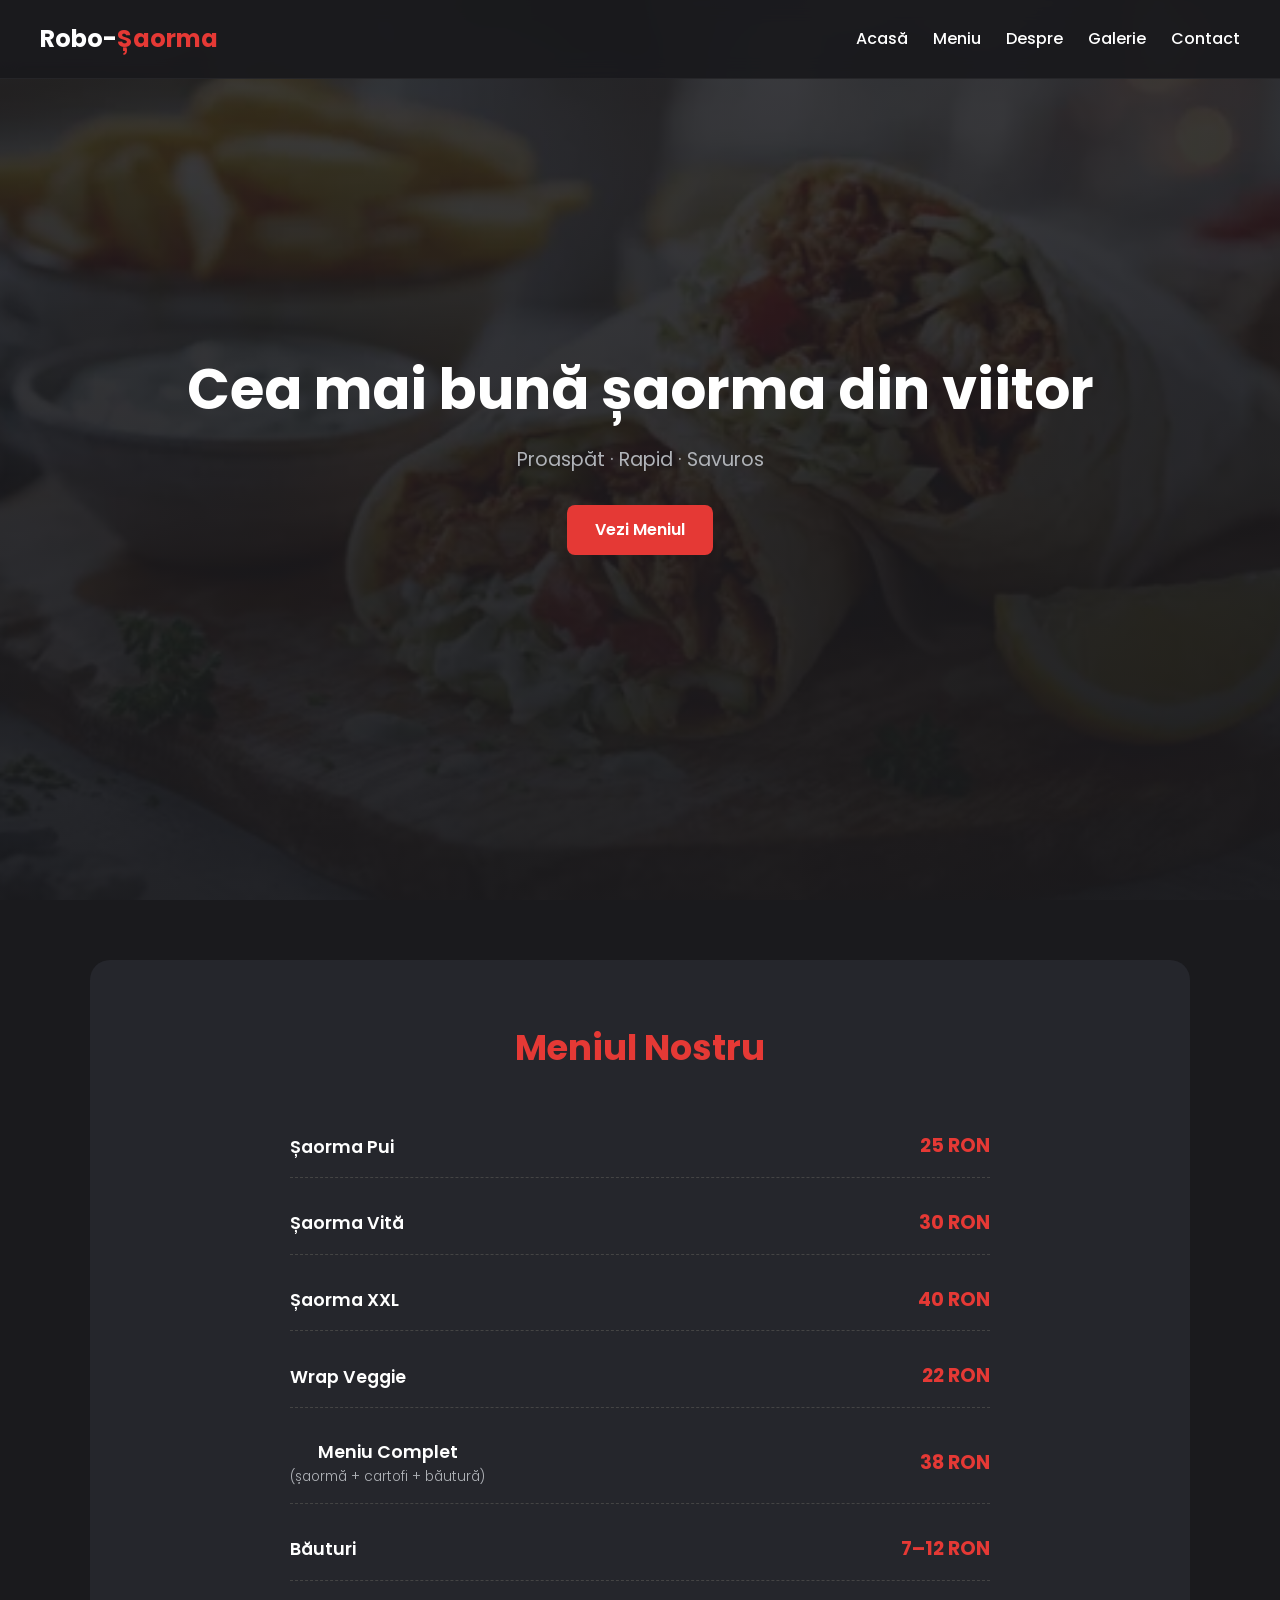
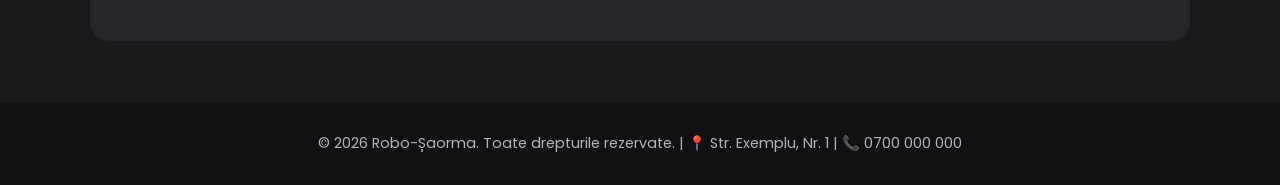
<file: index.html>
<!DOCTYPE html>
<html lang="ro">
<head>
  <meta charset="UTF-8" />
  <meta name="viewport" content="width=device-width, initial-scale=1.0" />
  <title>Robo-Șaorma | Proaspăt · Rapid · Savuros</title>
  <link href="https://fonts.googleapis.com/css2?family=Poppins:wght@300;400;600;700&display=swap" rel="stylesheet">
  <link rel="stylesheet" href="style.css" />
</head>
<body>

  <nav>
    <div class="logo">Robo-<span>Șaorma</span></div>
    <div class="nav-links">
      <a href="index.html">Acasă</a>
      <a href="index.html#meniu">Meniu</a>
      <a href="despre.html">Despre</a>
      <a href="galerie.html">Galerie</a>
      <a href="contact.html">Contact</a>
    </div>
  </nav>

  <header class="main-header">
    <div class="hero-content">
      <h1>Cea mai bună șaorma din viitor</h1>
      <p>Proaspăt · Rapid · Savuros</p>
      <a href="#meniu" class="btn">Vezi Meniul</a>
    </div>
  </header>

  <section id="meniu" class="container sec-meniu">
    <h2>Meniul Nostru</h2>
    <div class="meniu-lista">
      <div class="item">
        <span class="nume">Șaorma Pui</span>
        <span class="pret">25 RON</span>
      </div>
      <div class="item">
        <span class="nume">Șaorma Vită</span>
        <span class="pret">30 RON</span>
      </div>
      <div class="item">
        <span class="nume">Șaorma XXL</span>
        <span class="pret">40 RON</span>
      </div>
      <div class="item">
        <span class="nume">Wrap Veggie</span>
        <span class="pret">22 RON</span>
      </div>
      <div class="item">
        <span class="nume">Meniu Complet <small>(șaormă + cartofi + băutură)</small></span>
        <span class="pret">38 RON</span>
      </div>
      <div class="item">
        <span class="nume">Băuturi</span>
        <span class="pret">7–12 RON</span>
      </div>
    </div>
  </section>

  <footer>
    <p>© 2026 Robo-Șaorma. Toate drepturile rezervate. | 📍 Str. Exemplu, Nr. 1 | 📞 0700 000 000</p>
  </footer>

</body>
</html>
</file>
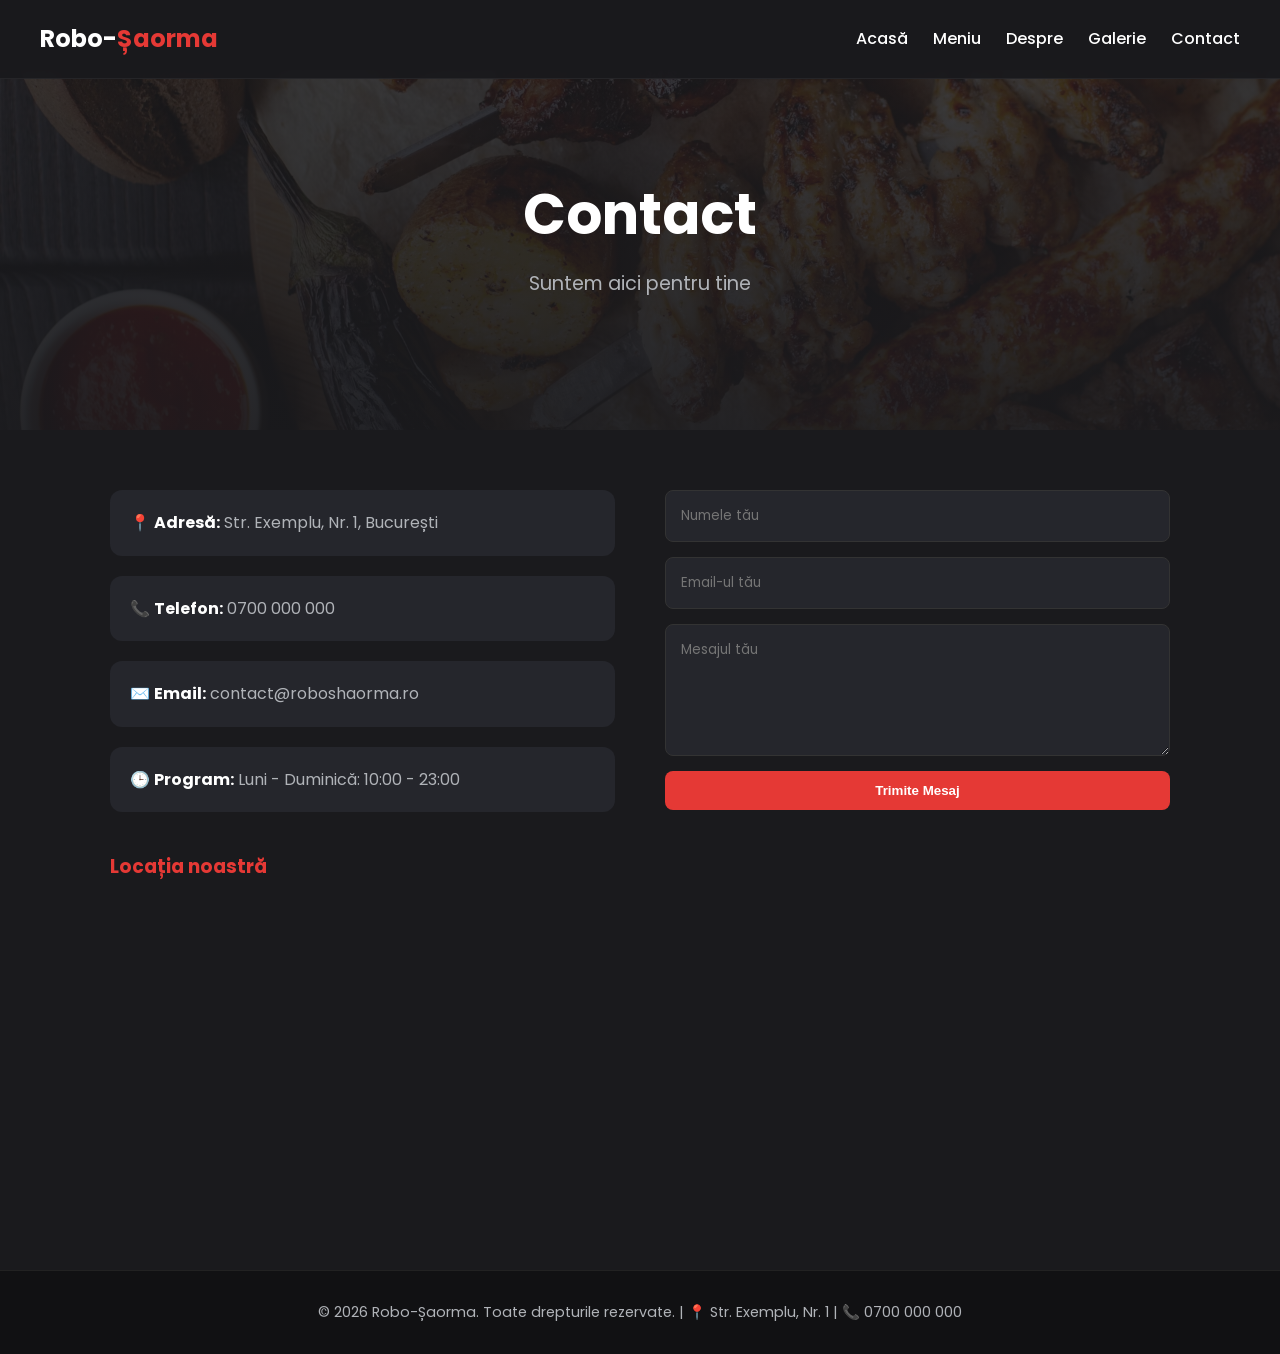
<file: contact.html>
<!DOCTYPE html>
<html lang="ro">
<head>
  <meta charset="UTF-8" />
  <meta name="viewport" content="width=device-width, initial-scale=1.0" />
  <title>Contact | Robo-Șaorma</title>
  <link href="https://fonts.googleapis.com/css2?family=Poppins:wght@300;400;600;700&display=swap" rel="stylesheet">
  <link rel="stylesheet" href="style.css" />
</head>
<body>

  <nav>
    <div class="logo">Robo-<span>Șaorma</span></div>
    <div class="nav-links">
      <a href="index.html">Acasă</a>
      <a href="index.html#meniu">Meniu</a>
      <a href="despre.html">Despre</a>
      <a href="galerie.html">Galerie</a>
      <a href="contact.html">Contact</a>
    </div>
  </nav>

  <header class="sub-header">
    <div class="hero-content">
      <h1>Contact</h1>
      <p>Suntem aici pentru tine</p>
    </div>
  </header>

  <section class="container">
    <div class="contact-wrapper">
      <div class="contact-info">
        <div class="info-box">📍 <strong>Adresă:</strong> Str. Exemplu, Nr. 1, București</div>
        <div class="info-box">📞 <strong>Telefon:</strong> 0700 000 000</div>
        <div class="info-box">✉️ <strong>Email:</strong> contact@roboshaorma.ro</div>
        <div class="info-box">🕒 <strong>Program:</strong> Luni - Duminică: 10:00 - 23:00</div>
      </div>

      <form class="contact-form">
        <input type="text" placeholder="Numele tău" required />
        <input type="email" placeholder="Email-ul tău" required />
        <textarea placeholder="Mesajul tău" rows="5" required></textarea>
        <button type="submit" class="btn">Trimite Mesaj</button>
      </form>
    </div>
    
    <div style="margin-top: 40px;">
      <h3 style="color: var(--primary-color); margin-bottom: 20px; text-align: left;">Locația noastră</h3>
      <iframe
        src="https://www.google.com/maps/embed?pb=!1m18!1m12!1m3!1d2848.845946800609!2d26.096305!3d44.436141!2m3!1f0!2f0!3f0!3m2!1i1024!2i768!4f13.1!3m3!1m2!1s0x0%3A0x0!2zNDTCsDI2JzEwLjEiTiAyNsKwMDUnNDYuNyJF!5e0!3m2!1sro!2sro!4v1620000000000!5m2!1sro!2sro"
        width="100%" height="300" style="border:0; border-radius:12px;"
        allowfullscreen="" loading="lazy">
      </iframe>
    </div>
  </section>

  <footer>
    <p>&copy; 2026 Robo-Șaorma. Toate drepturile rezervate. | 📍 Str. Exemplu, Nr. 1 | 📞 0700 000 000</p>
  </footer>

</body>
</html>
</file>
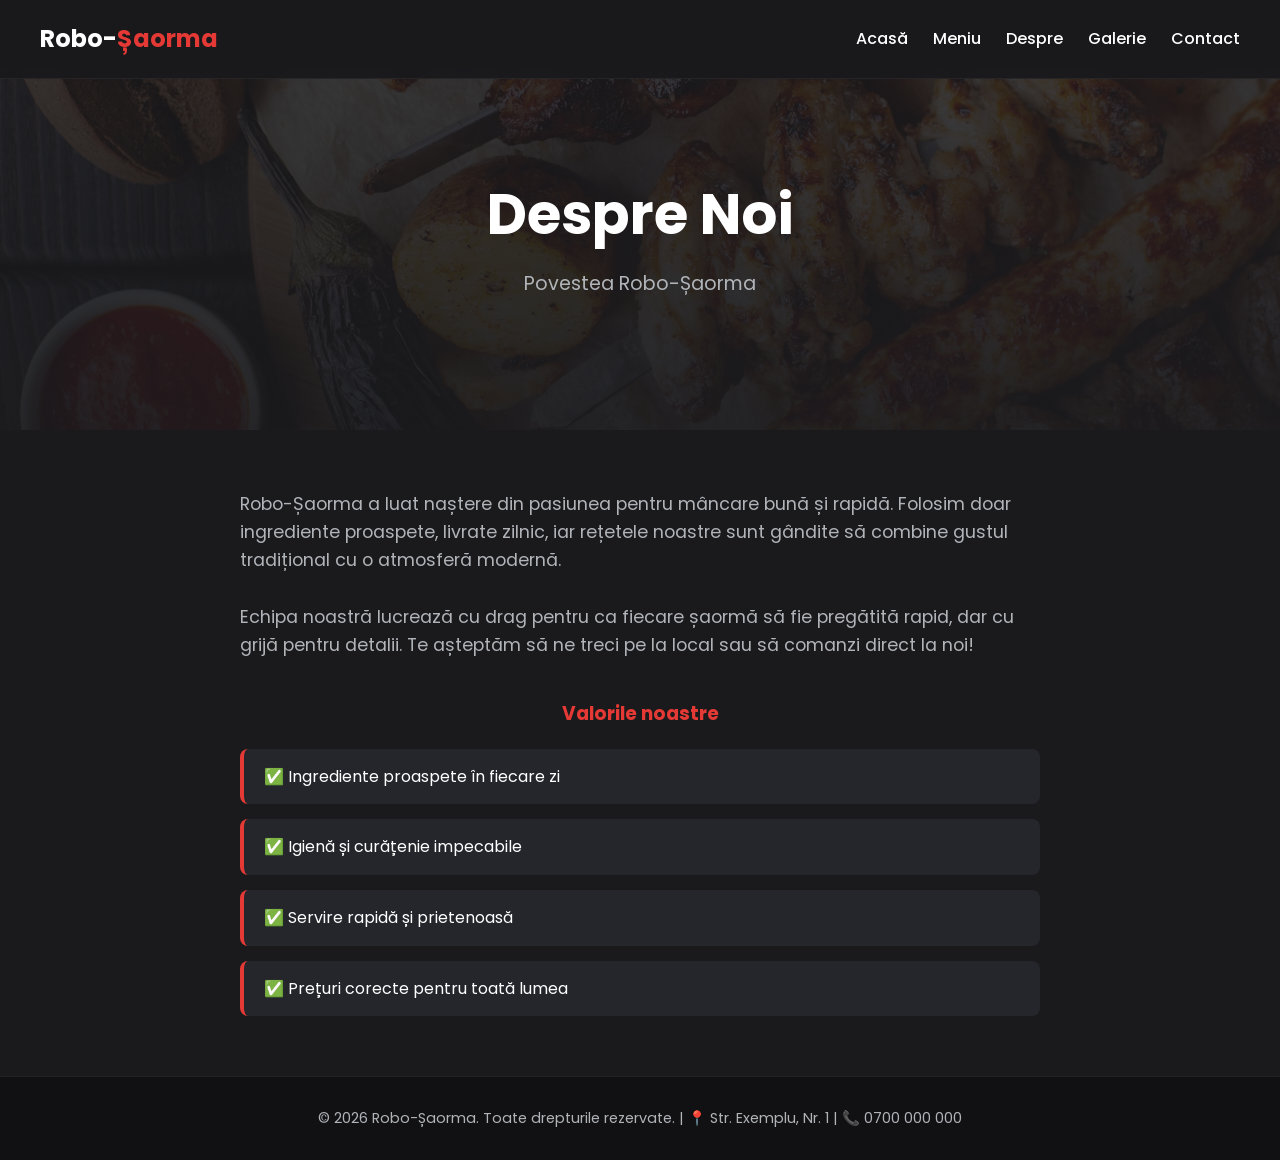
<file: despre.html>
<!DOCTYPE html>
<html lang="ro">
<head>
  <meta charset="UTF-8" />
  <meta name="viewport" content="width=device-width, initial-scale=1.0" />
  <title>Despre Noi | Robo-Șaorma</title>
  <link href="https://fonts.googleapis.com/css2?family=Poppins:wght@300;400;600;700&display=swap" rel="stylesheet">
  <link rel="stylesheet" href="style.css" />
</head>
<body>

  <nav>
    <div class="logo">Robo-<span>Șaorma</span></div>
    <div class="nav-links">
      <a href="index.html">Acasă</a>
      <a href="index.html#meniu">Meniu</a>
      <a href="despre.html">Despre</a>
      <a href="galerie.html">Galerie</a>
      <a href="contact.html">Contact</a>
    </div>
  </nav>

  <header class="sub-header">
    <div class="hero-content">
      <h1>Despre Noi</h1>
      <p>Povestea Robo-Șaorma</p>
    </div>
  </header>

  <section class="container">
    <div class="despre-noi">
      <p>Robo-Șaorma a luat naștere din pasiunea pentru mâncare bună și rapidă. Folosim doar ingrediente proaspete, livrate zilnic, iar rețetele noastre sunt gândite să combine gustul tradițional cu o atmosferă modernă.</p>
      <br>
      <p>Echipa noastră lucrează cu drag pentru ca fiecare șaormă să fie pregătită rapid, dar cu grijă pentru detalii. Te așteptăm să ne treci pe la local sau să comanzi direct la noi!</p>
    </div>

    <h3 style="color: var(--primary-color); margin: 40px 0 20px;">Valorile noastre</h3>
    <ul class="valori">
      <li>✅ Ingrediente proaspete în fiecare zi</li>
      <li>✅ Igienă și curățenie impecabile</li>
      <li>✅ Servire rapidă și prietenoasă</li>
      <li>✅ Prețuri corecte pentru toată lumea</li>
    </ul>
  </section>

  <footer>
    <p>&copy; 2026 Robo-Șaorma. Toate drepturile rezervate. | 📍 Str. Exemplu, Nr. 1 | 📞 0700 000 000</p>
  </footer>

</body>
</html>
</file>
<file: style.css>
:root {
  --primary-color: #E53935; 
  --primary-hover: #D32F2F; 
  --bg-dark: #1A1A1D; 
  --bg-card: #25262C; 
  --text-light: #FFFFFF; 
  --text-muted: #B0B3B8; 
}


* {
  margin: 0;
  padding: 0;
  box-sizing: border-box;
}

html {
  scroll-behavior: smooth;
  scroll-padding-top: 80px;
}

body {
  font-family: 'Poppins', sans-serif;
  background-color: var(--bg-dark);
  color: var(--text-light);
  line-height: 1.6;
}

.container {
  max-width: 1100px;
  margin: 0 auto;
  padding: 60px 20px;
  text-align: center;
}

h2 {
  font-size: 2.2rem;
  color: var(--primary-color);
  margin-bottom: 40px;
}

.btn {
  display: inline-block;
  background: var(--primary-color);
  color: #fff;
  padding: 12px 28px;
  border-radius: 8px;
  text-decoration: none;
  font-weight: 600;
  border: none;
  cursor: pointer;
  transition: all 0.3s ease;
}

.btn:hover {
  background: var(--primary-hover);
  transform: translateY(-2px);
  box-shadow: 0 4px 15px rgba(229, 57, 53, 0.4);
}

/* ===== NAVIGAȚIE ===== */
nav {
  display: flex;
  justify-content: space-between;
  align-items: center;
  padding: 20px 40px;
  background: rgba(26, 26, 29, 0.95);
  backdrop-filter: blur(10px);
  position: fixed;
  top: 0;
  width: 100%;
  z-index: 1000;
  border-bottom: 1px solid rgba(255, 255, 255, 0.05);
}

.logo {
  font-size: 1.5rem;
  font-weight: 700;
  color: var(--text-light);
}

.logo span {
  color: var(--primary-color);
}

.nav-links {
  display: flex;
  gap: 25px;
}

.nav-links a {
  color: var(--text-light);
  text-decoration: none;
  font-size: 1rem;
  font-weight: 500;
  transition: color 0.3s;
}

.nav-links a:hover {
  color: var(--primary-color);
}

.main-header {
  height: 100vh;
  display: flex;
  align-items: center;
  justify-content: center;
  text-align: center;
  background: linear-gradient(rgba(26, 26, 29, 0.85), rgba(26, 26, 29, 0.95)), 
  url('assets/Principal.webp') center/cover;
}


.sub-header {
  height: 40vh;
  display: flex;
  align-items: center;
  justify-content: center;
  text-align: center;
  background: linear-gradient(rgba(26, 26, 29, 0.85), rgba(26, 26, 29, 0.95)), 
  url('assets/secundar.avif') center/cover;
  margin-top: 70px;
}

.hero-content h1 {
  font-size: 3.5rem;
  margin-bottom: 10px;
}

.hero-content p {
  font-size: 1.2rem;
  color: var(--text-muted);
  margin-bottom: 30px;
}

.cards {
  display: grid;
  grid-template-columns: repeat(auto-fit, minmax(280px, 1fr));
  gap: 30px;
}

.card {
  background: var(--bg-card);
  padding: 30px 20px;
  border-radius: 12px;
  border-top: 4px solid var(--primary-color);
  transition: transform 0.3s ease, box-shadow 0.3s ease;
}

.card:hover {
  transform: translateY(-8px);
  box-shadow: 0 10px 25px rgba(0, 0, 0, 0.5);
}

.card h3 {
  color: var(--primary-color);
  margin-bottom: 15px;
  font-size: 1.2rem;
}

.card p {
  color: var(--text-muted);
  font-size: 0.95rem;
}

.sec-meniu {
  background-color: var(--bg-card);
  border-radius: 20px;
  padding: 60px 40px;
  margin-bottom: 60px;
  margin-top: 60px; 
}

.meniu-lista {
  max-width: 700px;
  margin: 0 auto;
  display: flex;
  flex-direction: column;
  gap: 15px;
}

.item {
  display: flex;
  justify-content: space-between;
  align-items: center;
  padding: 15px 0;
  border-bottom: 1px dashed #444;
}

.item .nume {
  font-weight: 600;
  font-size: 1.1rem;
}

.item small {
  display: block;
  font-weight: 300;
  color: var(--text-muted);
  font-size: 0.85rem;
}

.item .pret {
  color: var(--primary-color);
  font-weight: 700;
  font-size: 1.2rem;
}

.despre-noi {
  max-width: 800px;
  margin: 0 auto;
  font-size: 1.1rem;
  color: var(--text-muted);
  text-align: left;
}

.valori {
  list-style: none;
  max-width: 800px;
  margin: 0 auto;
  display: flex;
  flex-direction: column;
  gap: 15px;
  text-align: left;
}

.valori li {
  background: var(--bg-card);
  padding: 15px 20px;
  border-radius: 8px;
  border-left: 4px solid var(--primary-color);
}


.galerie-grid {
  display: grid;
  grid-template-columns: repeat(auto-fit, minmax(300px, 1fr));
  gap: 20px;
}

.galerie-grid figure {
  position: relative;
  overflow: hidden;
  border-radius: 12px;
}

.galerie-grid img {
  width: 100%;
  height: 250px;
  object-fit: cover;
  display: block;
  transition: transform 0.4s ease;
}

.galerie-grid figure:hover img {
  transform: scale(1.1);
}

.galerie-grid figcaption {
  position: absolute;
  bottom: 0;
  width: 100%;
  background: rgba(0, 0, 0, 0.8);
  color: #fff;
  padding: 10px;
  font-size: 0.9rem;
  opacity: 0;
  transition: opacity 0.3s ease;
}

.galerie-grid figure:hover figcaption {
  opacity: 1;
}


.contact-wrapper {
  display: grid;
  grid-template-columns: 1fr 1fr;
  gap: 50px;
  text-align: left;
}

.contact-info {
  display: flex;
  flex-direction: column;
  gap: 20px;
}

.info-box {
  background: var(--bg-card);
  padding: 20px;
  border-radius: 12px;
  color: var(--text-muted);
}

.info-box strong {
  color: var(--text-light);
}

.contact-form {
  display: flex;
  flex-direction: column;
  gap: 15px;
}

.contact-form input,
.contact-form textarea {
  width: 100%;
  padding: 15px;
  border-radius: 8px;
  border: 1px solid #333;
  background: var(--bg-card);
  color: var(--text-light);
  font-family: 'Poppins', sans-serif;
  transition: border-color 0.3s;
}

.contact-form input:focus,
.contact-form textarea:focus {
  outline: none;
  border-color: var(--primary-color);
}


footer {
  text-align: center;
  padding: 30px;
  background: #111113;
  color: var(--text-muted);
  font-size: 0.9rem;
  border-top: 1px solid #222;
}

/* ===== RESPONSIVE ===== */
@media (max-width: 768px) {
  nav {
    flex-direction: column;
    padding: 15px;
  }
  
  .nav-links {
    margin-top: 15px;
    flex-wrap: wrap;
    justify-content: center;
    gap: 15px;
  }

  .main-header {
    height: auto;
    padding: 150px 20px 80px;
  }

  .sub-header {
    height: auto;
    padding: 120px 20px 60px;
    margin-top: 0;
  }

  .hero-content h1 {
    font-size: 2.5rem;
  }

  .contact-wrapper {
    grid-template-columns: 1fr;
  }
}

@media (max-width: 768px) {
  nav {
    flex-direction: column;
    padding: 15px;
  }
  
  .nav-links {
    margin-top: 15px;
    flex-wrap: wrap;
    justify-content: center;
    gap: 15px;
  }

  .main-header {
    height: auto;
    padding: 150px 20px 80px;
  }

  .sub-header {
    height: auto;
    padding: 120px 20px 60px;
    margin-top: 0;
  }

  .hero-content h1 {
    font-size: 2.5rem;
  }

  .contact-wrapper {
    grid-template-columns: 1fr; 
  }

  .galerie-grid {

    grid-template-columns: repeat(auto-fit, minmax(250px, 1fr));
  }
}

@media (max-width: 480px) {
  .hero-content h1 {
    font-size: 1.8rem; 
  }

  .hero-content p {
    font-size: 1rem;
  }

  .nav-links {
    gap: 10px;
  }

  .nav-links a {
    font-size: 0.9rem;
  }

  .sec-meniu {
    padding: 40px 20px; 
  }

  .item {
    flex-direction: column;
    align-items: flex-start;
    gap: 8px;
  }

  .item .pret {
    align-self: flex-end; 
    font-size: 1.1rem;
  }

  .galerie-grid {
    grid-template-columns: 1fr; 
  }
}
</file>
